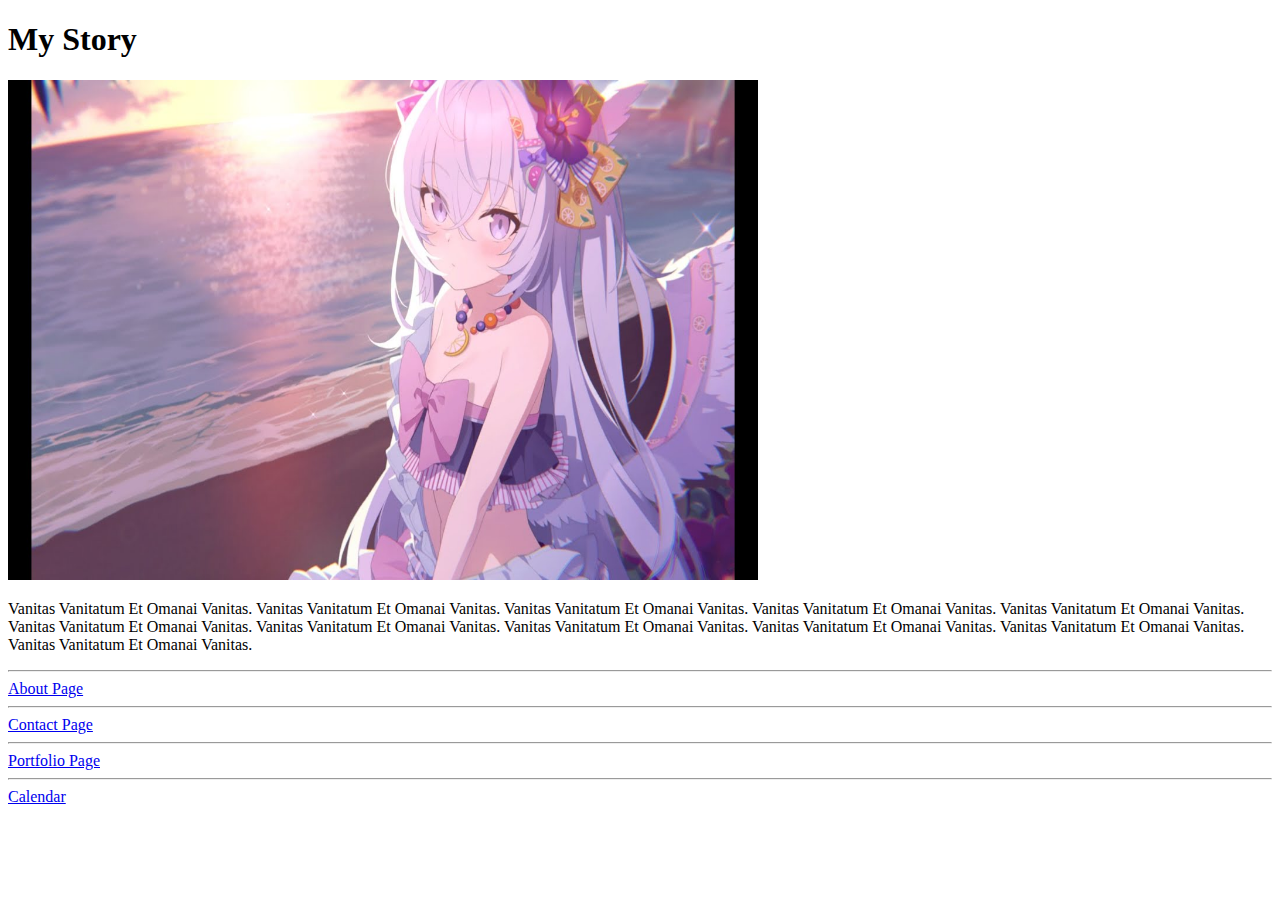
<file: index.html>
<!DOCTYPE html>
<html lang="en">
<head>
    <meta charset="UTF-8">
    <meta name="viewport" content="width=device-width, initial-scale=1.0">
    <title>My First</title>
</head>
<body>
    <h1>My Story</h1>
    <img src="Images/Azusa.jpg" width="750px" height="500px"/>
    <p><strong></strong>Vanitas Vanitatum Et Omanai Vanitas.</strong> Vanitas Vanitatum Et Omanai Vanitas. Vanitas Vanitatum Et Omanai Vanitas. Vanitas Vanitatum Et Omanai Vanitas. Vanitas Vanitatum Et Omanai Vanitas. Vanitas Vanitatum Et Omanai Vanitas. Vanitas Vanitatum Et Omanai Vanitas. Vanitas Vanitatum Et Omanai Vanitas. Vanitas Vanitatum Et Omanai Vanitas. Vanitas Vanitatum Et Omanai Vanitas. Vanitas Vanitatum Et Omanai Vanitas.</p>
    <hr>
    <a href="about.html">About Page</a>
    <hr>
    <a href="contact.html">Contact Page</a>
    <hr>
    <a href="pages/portfolio.html">Portfolio Page</a>
    <hr>
    <a href="calendar/birthmonth.html">Calendar</a>
</html>
</file>
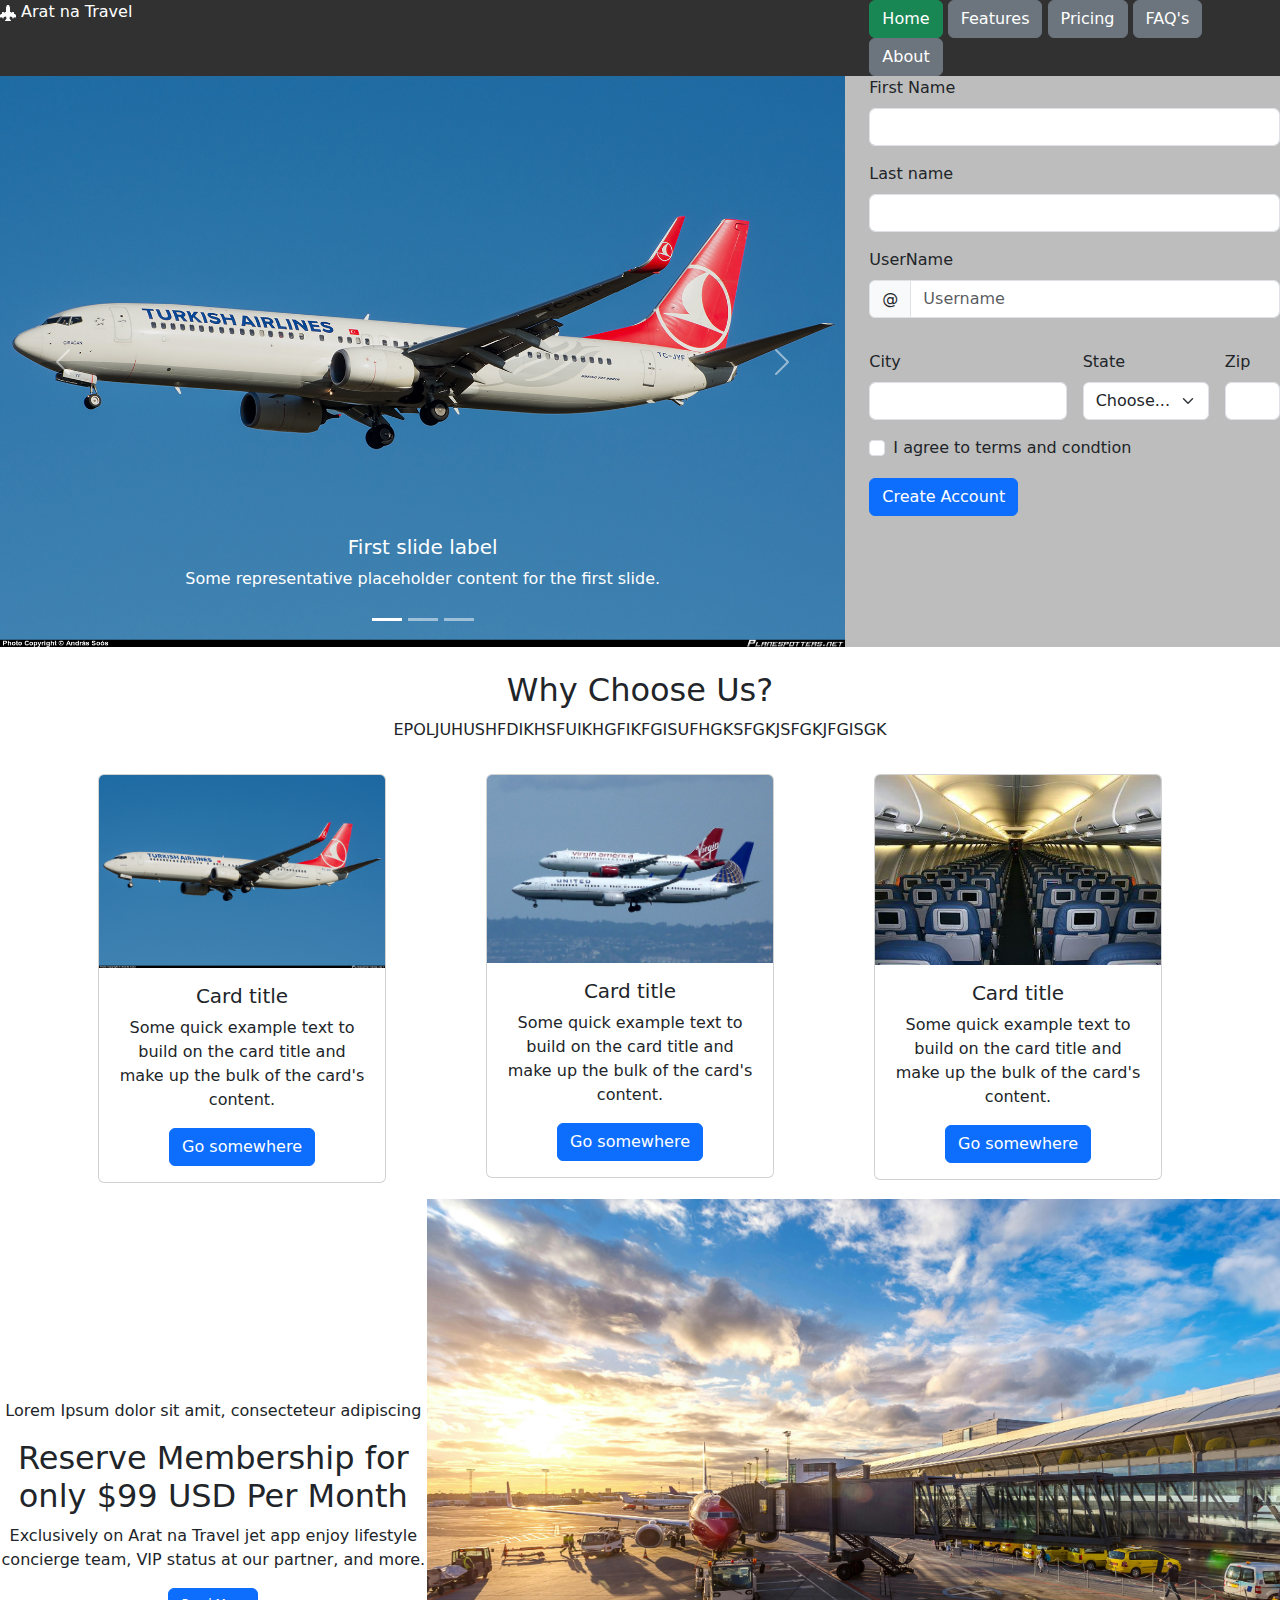
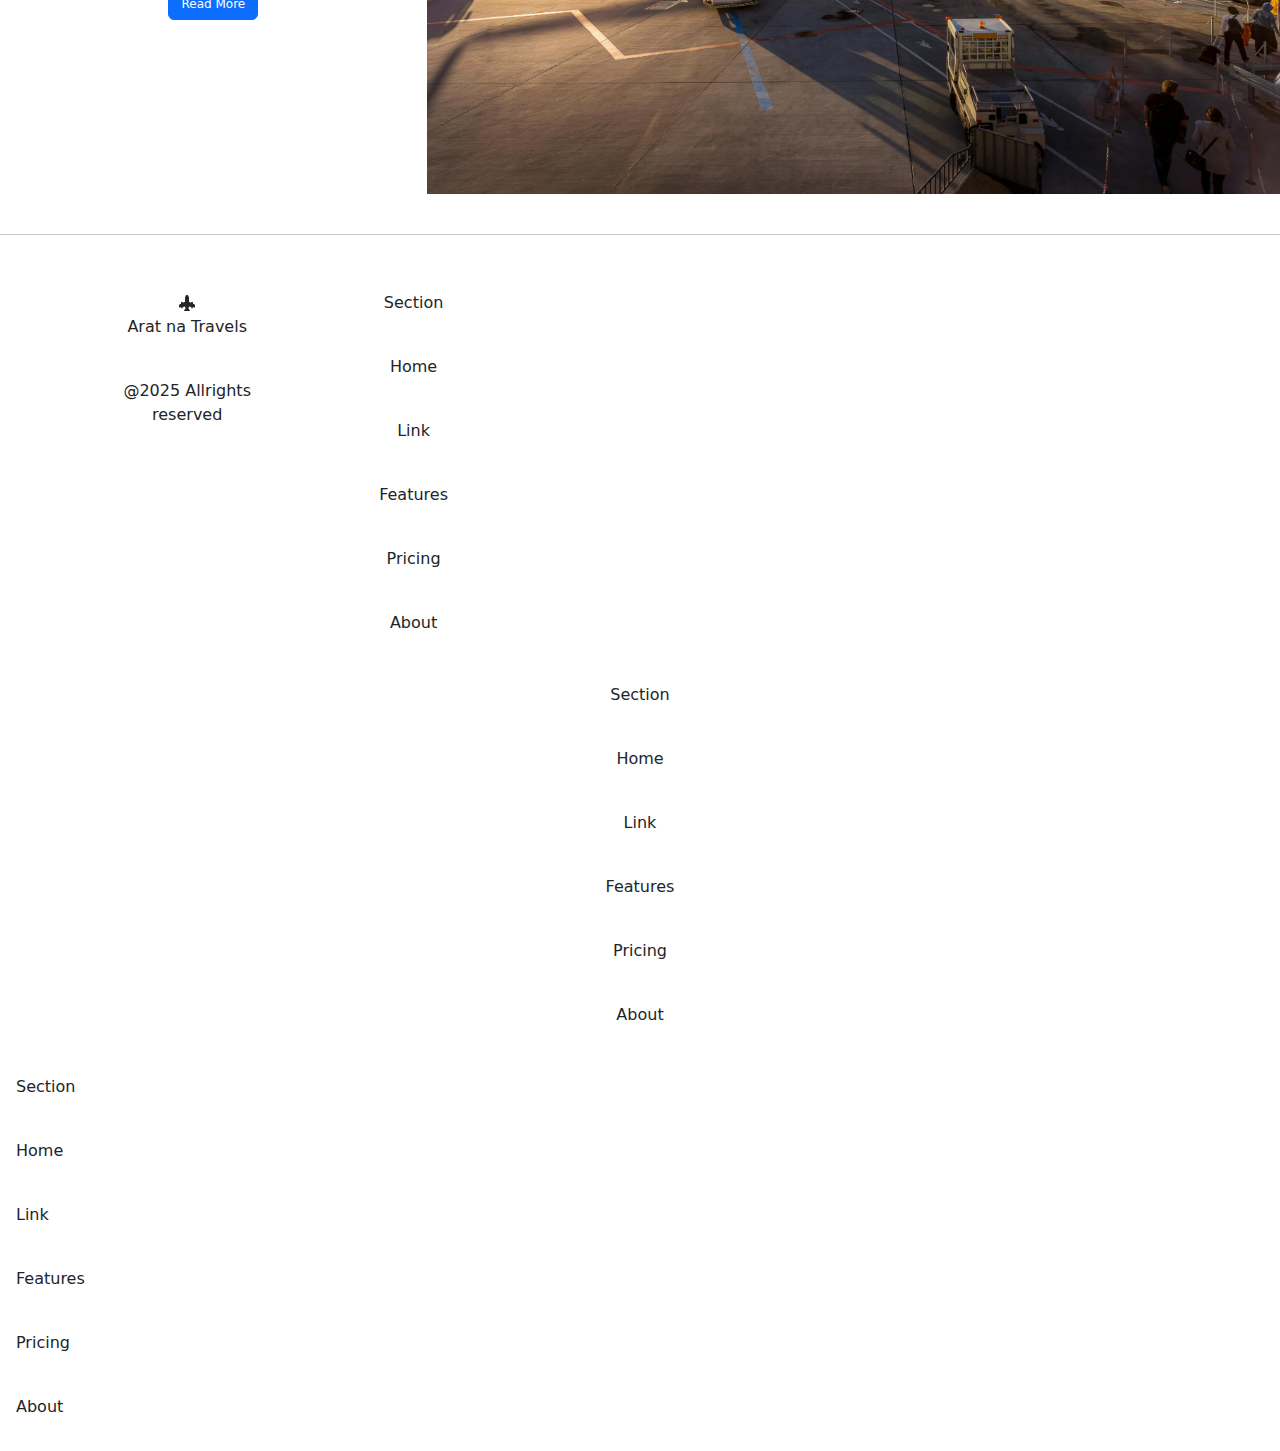
<file: sysfund-prelim-lab/index.html>
<!doctype html>
<html lang="en">
  <head>
    <meta charset="utf-8">
    <meta name="viewport" content="width=device-width, initial-scale=1">
    <title>Bootstrap demo</title>
    <link href="https://cdn.jsdelivr.net/npm/bootstrap@5.3.3/dist/css/bootstrap.min.css" rel="stylesheet" integrity="sha384-QWTKZyjpPEjISv5WaRU9OFeRpok6YctnYmDr5pNlyT2bRjXh0JMhjY6hW+ALEwIH" crossorigin="anonymous">
  </head>
  <body>
    <div style="background-color: rgb(49, 49, 49); color: white;">
        <div class="row">
          <div class="col">
            <svg xmlns="http://www.w3.org/2000/svg" width="16" height="16" fill="currentColor" class="bi bi-airplane-engines-fill" viewBox="0 0 16 16">
                <path d="M8 0c-.787 0-1.292.592-1.572 1.151A4.35 4.35 0 0 0 6 3v3.691l-2 1V7.5a.5.5 0 0 0-.5-.5h-1a.5.5 0 0 0-.5.5v1.191l-1.17.585A1.5 1.5 0 0 0 0 10.618V12a.5.5 0 0 0 .582.493l1.631-.272.313.937a.5.5 0 0 0 .948 0l.405-1.214 2.21-.369.375 2.253-1.318 1.318A.5.5 0 0 0 5.5 16h5a.5.5 0 0 0 .354-.854l-1.318-1.318.375-2.253 2.21.369.405 1.214a.5.5 0 0 0 .948 0l.313-.937 1.63.272A.5.5 0 0 0 16 12v-1.382a1.5 1.5 0 0 0-.83-1.342L14 8.691V7.5a.5.5 0 0 0-.5-.5h-1a.5.5 0 0 0-.5.5v.191l-2-1V3c0-.568-.14-1.271-.428-1.849C9.292.591 8.787 0 8 0"/>
              </svg> Arat na Travel
          </div>
          <div class="col">

          </div>
          <div class="col">
            <button type="button" class="btn btn-success">Home</button>
            <button type="button" class="btn btn-secondary">Features</button>
            <button type="button" class="btn btn-secondary">Pricing</button>
            <button type="button" class="btn btn-secondary">FAQ's</button>
            <button type="button" class="btn btn-secondary">About</button>
          </div>
        </div>
      </div>

      <div class="row" style="background-color: rgb(189, 189, 189)">
        <div class="col-8"><div id="carouselExampleCaptions" class="carousel slide">
            <div class="carousel-indicators">
              <button type="button" data-bs-target="#carouselExampleCaptions" data-bs-slide-to="0" class="active" aria-current="true" aria-label="Slide 1"></button>
              <button type="button" data-bs-target="#carouselExampleCaptions" data-bs-slide-to="1" aria-label="Slide 2"></button>
              <button type="button" data-bs-target="#carouselExampleCaptions" data-bs-slide-to="2" aria-label="Slide 3"></button>
            </div>
            <div class="carousel-inner">
              <div class="carousel-item active">
                <img src="images/1.jpg" class="d-block w-100" alt="...">
                <div class="carousel-caption d-none d-md-block">
                  <h5>First slide label</h5>
                  <p>Some representative placeholder content for the first slide.</p>
                </div>
              </div>
              <div class="carousel-item">
                <img src="images/2.jpg" class="d-block w-100" alt="...">
                <div class="carousel-caption d-none d-md-block">
                  <h5>Second slide label</h5>
                  <p>Some representative placeholder content for the second slide.</p>
                </div>
              </div>
              <div class="carousel-item">
                <img src="images/3.jpg" class="d-block w-100" alt="...">
                <div class="carousel-caption d-none d-md-block">
                  <h5>Third slide label</h5>
                  <p>Some representative placeholder content for the third slide.</p>
                </div>
              </div>
            </div>
            <button class="carousel-control-prev" type="button" data-bs-target="#carouselExampleCaptions" data-bs-slide="prev">
              <span class="carousel-control-prev-icon" aria-hidden="true"></span>
              <span class="visually-hidden">Previous</span>
            </button>
            <button class="carousel-control-next" type="button" data-bs-target="#carouselExampleCaptions" data-bs-slide="next">
              <span class="carousel-control-next-icon" aria-hidden="true"></span>
              <span class="visually-hidden">Next</span>
            </button>
          </div></div>
        <div class="col-4">
            <form class="row g-3">

                <div class="col-12">
                    <label for="inputAddress" class="form-label">First Name</label>
                    <input type="text" class="form-control" id="inputAddress" placeholder=" ">
                  </div>

                <div class="col-12">
                  <label for="inputAddress" class="form-label">Last name</label>
                  <input type="text" class="form-control" id="inputAddress" placeholder=" ">
                </div>
                <div class="col-12">
                  <label for="inputAddress2" class="form-label">UserName</label>
                  <div class="input-group mb-3">
                    <span class="input-group-text" id="basic-addon1">@</span>
                    <input type="text" class="form-control" placeholder="Username" aria-label="Username" aria-describedby="basic-addon1">
                  </div>
                </div>
                <div class="col-md-6">
                  <label for="inputCity" class="form-label">City</label>
                  <input type="text" class="form-control" id="inputCity">
                </div>
                <div class="col-md-4">
                  <label for="inputState" class="form-label">State</label>
                  <select id="inputState" class="form-select">
                    <option selected>Choose...</option>
                    <option>...</option>
                  </select>
                </div>
                <div class="col-md-2">
                  <label for="inputZip" class="form-label">Zip</label>
                  <input type="text" class="form-control" id="inputZip">
                </div>
                <div class="col-12">
                  <div class="form-check">
                    <input class="form-check-input" type="checkbox" id="gridCheck">
                    <label class="form-check-label" for="gridCheck">
                      I agree to terms and condtion
                    </label>
                  </div>
                </div>
                <div class="col-12">
                  <button type="submit" class="btn btn-primary">Create Account</button>
                </div>
              </form>
        </div>
      </div>

      <br >

      <h2 style="text-align: center;">Why Choose Us?</h2>
      <p style="text-align: center;">EPOLJUHUSHFDIKHSFUIKHGFIKFGISUFHGKSFGKJSFGKJFGISGK</p>


      <div class="container overflow-hidden text-center">
        <div class="row gx-5">
          <div class="col">
           <div class="p-3"><div class="card" style="width: 18rem;">
            <img src="images/1.jpg" class="card-img-top" alt="...">
            <div class="card-body">
              <h5 class="card-title">Card title</h5>
              <p class="card-text">Some quick example text to build on the card title and make up the bulk of the card's content.</p>
              <a href="#" class="btn btn-primary">Go somewhere</a>
            </div>
          </div></div>
          </div>
          <div class="col">
            <div class="p-3"><div class="card" style="width: 18rem;">
                <img src="images/2.jpg" class="card-img-top" alt="...">
                <div class="card-body">
                  <h5 class="card-title">Card title</h5>
                  <p class="card-text">Some quick example text to build on the card title and make up the bulk of the card's content.</p>
                  <a href="#" class="btn btn-primary">Go somewhere</a>
                </div>
              </div></div>
          </div>
          <div class="col">
            <div class="p-3"><div class="card" style="width: 18rem;">
                <img src="images/3.jpg" class="card-img-top" alt="...">
                <div class="card-body">
                  <h5 class="card-title">Card title</h5>
                  <p class="card-text">Some quick example text to build on the card title and make up the bulk of the card's content.</p>
                  <a href="#" class="btn btn-primary">Go somewhere</a>
                </div>
              </div></div>
          </div>
        </div>
      </div>



      <div class="row g-0 text-center">
        <div class="col-6 col-md-4">  
          <p style="padding-top: 200px;">Lorem Ipsum dolor sit amit, consecteteur adipiscing</p>
          <h2>Reserve Membership for only $99 USD Per Month</h2>
          <p>Exclusively on Arat na Travel jet app enjoy lifestyle concierge team, VIP status at our partner, and more.</p>
          <button type="button" class="btn btn-primary"
        style="--bs-btn-font-size: .75rem; margin-right: auto;">
  Read More
</button>
        </div>
        
        <div class="col-sm-6 col-md-8"><img src="images/ap.png" alt="airport"></div>
      </div>

      <br>
      <hr>
      <br>

      <div class="container text-center">
        <div class="row row-cols-2 row-cols-lg-5 g-2 g-lg-3">
          <div class="col">
            <div class="p-3"><svg xmlns="http://www.w3.org/2000/svg" width="16" height="16" fill="currentColor" class="bi bi-airplane-engines-fill" viewBox="0 0 16 16">
  <path d="M8 0c-.787 0-1.292.592-1.572 1.151A4.35 4.35 0 0 0 6 3v3.691l-2 1V7.5a.5.5 0 0 0-.5-.5h-1a.5.5 0 0 0-.5.5v1.191l-1.17.585A1.5 1.5 0 0 0 0 10.618V12a.5.5 0 0 0 .582.493l1.631-.272.313.937a.5.5 0 0 0 .948 0l.405-1.214 2.21-.369.375 2.253-1.318 1.318A.5.5 0 0 0 5.5 16h5a.5.5 0 0 0 .354-.854l-1.318-1.318.375-2.253 2.21.369.405 1.214a.5.5 0 0 0 .948 0l.313-.937 1.63.272A.5.5 0 0 0 16 12v-1.382a1.5 1.5 0 0 0-.83-1.342L14 8.691V7.5a.5.5 0 0 0-.5-.5h-1a.5.5 0 0 0-.5.5v.191l-2-1V3c0-.568-.14-1.271-.428-1.849C9.292.591 8.787 0 8 0"/>
</svg><p>Arat na Travels</p><br>
@2025 Allrights reserved</div>
          </div>
          <div class="col">
            <div class="p-3"><p>Section</p> <br>
              <p>Home</p> <br>
              <p>Link</p> <br> 
              <p>Features</p> <br> 
              <p>Pricing</p> <br>
              <p>About</p></div></div>
          </div>
          <div class="col">
            <div class="p-3"><p>Section</p> <br>
              <p>Home</p> <br>
              <p>Link</p> <br> 
              <p>Features</p> <br> 
              <p>Pricing</p> <br>
              <p>About</p></div></div>
          </div>
          <div class="col">
            <div class="p-3"><p>Section</p> <br>
              <p>Home</p> <br>
              <p>Link</p> <br> 
              <p>Features</p> <br> 
              <p>Pricing</p> <br>
              <p>About</p></div></div>

  </body>
</html>
</file>
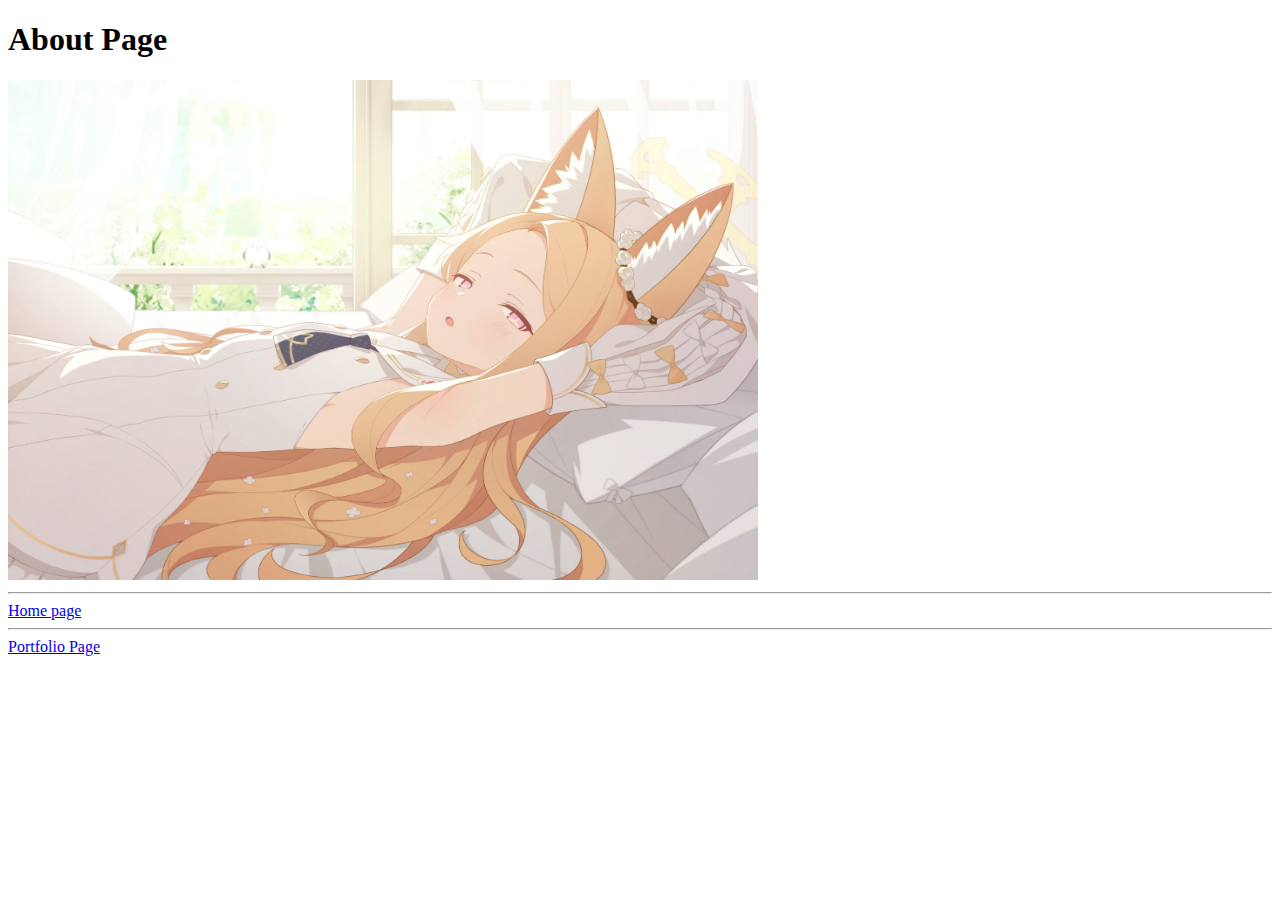
<file: about.html>
<!DOCTYPE html>
<html lang="en">
<head>
    <meta charset="UTF-8">
    <meta name="viewport" content="width=device-width, initial-scale=1.0">
    <title>About</title>
</head>
<body>
    <h1>About Page</h1>
    <img src="Images/Seia.jpg" width="750px" height="500px"/>
    <hr>
    <a href="index.html">Home page</a>
    <hr>
    <a href="pages/portfolio.html">Portfolio Page</a>
</body>
</html>
</file>
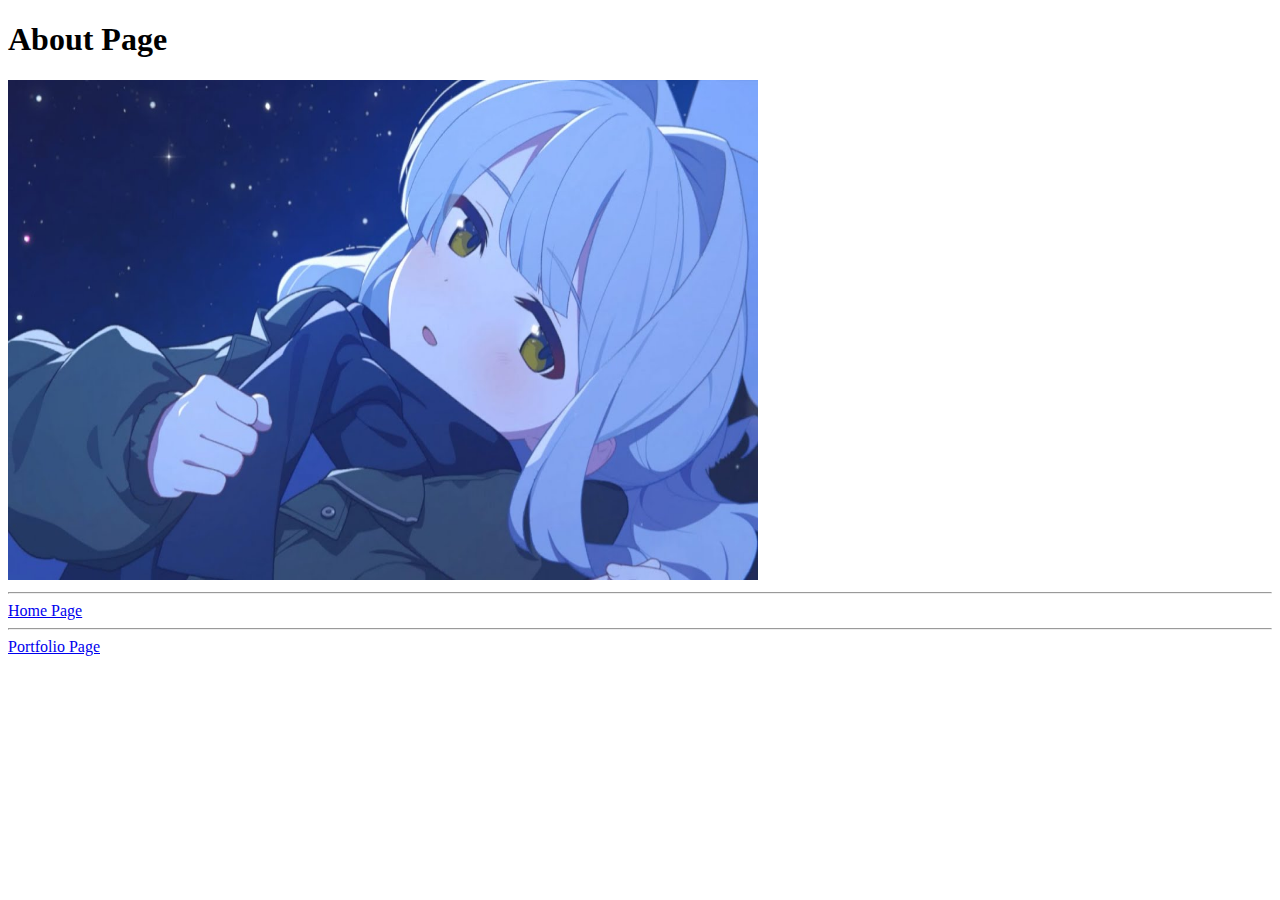
<file: contact.html>
<!DOCTYPE html>
<html lang="en">
<head>
    <meta charset="UTF-8">
    <meta name="viewport" content="width=device-width, initial-scale=1.0">
    <title>contact</title>
</head>
<body>
    <h1>About Page</h1>
    <img src="Images/Hare.jpg" width="750px" height="500px"/>
    <hr>
    <a href="index.html">Home Page</a>
    <hr>
    <a href="pages/portfolio.html">Portfolio Page</a>
</body>
</html>
</file>
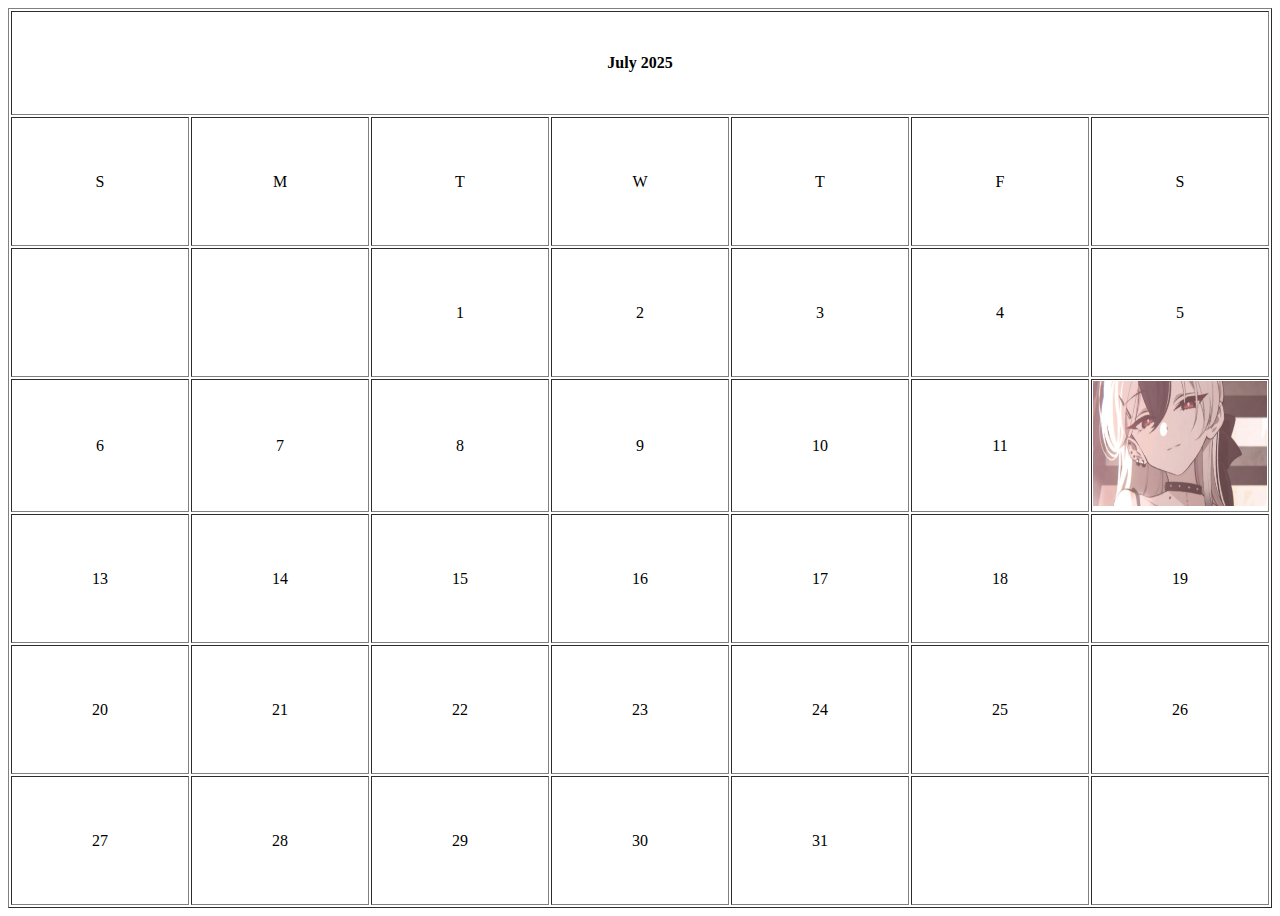
<file: calendar/birthmonth.html>
<!DOCTYPE html>
<html lang="en">
<head>
    <meta charset="UTF-8">
    <meta name="viewport" content="width=device-width, initial-scale=1.0">
    <title>Calendar</title>
</head>
<body>
    <table width="100%" height="900" border="1px" align="center">
        <tr>
            <th colspan="7">July 2025</th>
        </tr>
        <tr>
            <td align="center" style="width: 300px; height: 125px;">S</td>
            <td align="center" style="width: 300px; height: 125px;">M</td>
            <td align="center" style="width: 300px; height: 125px;">T</td>
            <td align="center" style="width: 300px; height: 125px;">W</td>
            <td align="center" style="width: 300px; height: 125px;">T</td>
            <td align="center" style="width: 300px; height: 125px;">F</td>
            <td align="center" style="width: 300px; height: 125px;">S</td>
        </tr>
        <tr>
            <td align="center" style="width: 300px; height: 125px;"> </td>
            <td align="center" style="width: 300px; height: 125px;"> </td>
            <td align="center" style="width: 300px; height: 125px;">1</td>
            <td align="center" style="width: 300px; height: 125px;">2</td>
            <td align="center" style="width: 300px; height: 125px;">3</td>
            <td align="center" style="width: 300px; height: 125px;">4</td>
            <td align="center" style="width: 300px; height: 125px;">5</td>
        </tr>
        <tr>
            <td align="center" style="width: 300px; height: 125px;">6</td>
            <td align="center" style="width: 300px; height: 125px;">7</td>
            <td align="center" style="width: 300px; height: 125px;">8</td>
            <td align="center" style="width: 300px; height: 125px;">9</td>
            <td align="center" style="width: 300px; height: 125px;">10</td>
            <td align="center" style="width: 300px; height: 125px;">11</td>
            <td align="center" style="width: 300px; height: 125px;"><img src="Kayoko.jpg" alt="bday" alt="Bday" width="100%" height="100%"></td>
        </tr>
        <tr>
            <td align="center" style="width: 300px; height: 125px;">13</td>
            <td align="center" style="width: 300px; height: 125px;">14</td>
            <td align="center" style="width: 300px; height: 125px;">15</td>
            <td align="center" style="width: 300px; height: 125px;">16</td>
            <td align="center" style="width: 300px; height: 125px;">17</td>
            <td align="center" style="width: 300px; height: 125px;">18</td>
            <td align="center" style="width: 300px; height: 125px;">19</td>
        </tr>
        <tr>
            <td align="center"style="width: 300px; height: 125px;">20</td>
            <td align="center"style="width: 300px; height: 125px;">21</td>
            <td align="center"style="width: 300px; height: 125px;">22</td>
            <td align="center"style="width: 300px; height: 125px;">23</td>
            <td align="center"style="width: 300px; height: 125px;">24</td>
            <td align="center"style="width: 300px; height: 125px;">25</td>
            <td align="center"style="width: 300px; height: 125px;">26</td>
        </tr>
        <tr>
            <td align="center"style="width: 300px; height: 125px;">27</td>
            <td align="center"style="width: 300px; height: 125px;">28</td>
            <td align="center"style="width: 300px; height: 125px;">29</td>
            <td align="center"style="width: 300px; height: 125px;">30</td>
            <td align="center"style="width: 300px; height: 125px;">31</td>
            <td align="center"style="width: 300px; height: 125px;"> </td>
            <td align="center"style="width: 300px; height: 125px;"> </td>
        </tr>
    </table>
</body>
</html>
</file>
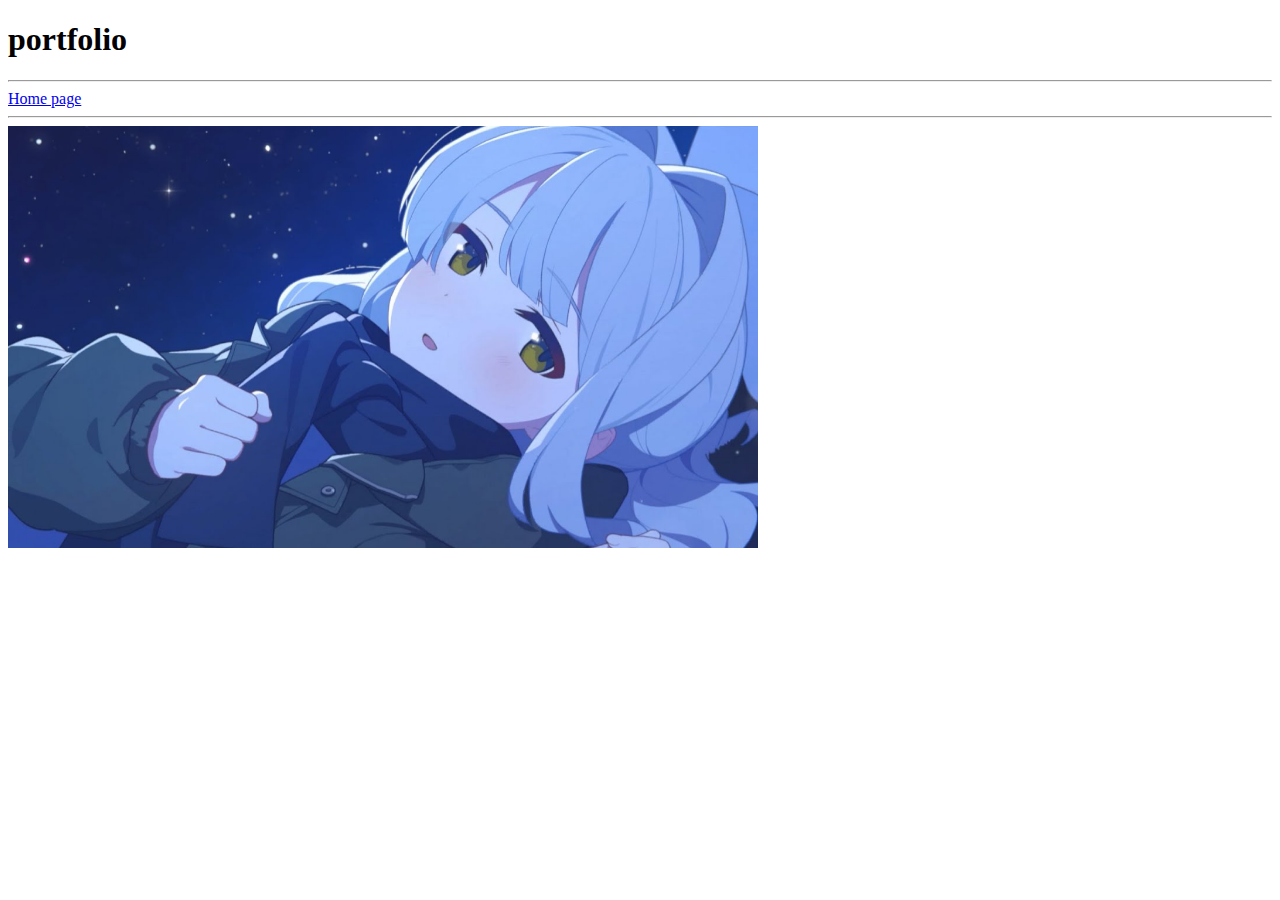
<file: pages/portfolio.html>
<!DOCTYPE html>
<html lang="en">
<head>
    <meta charset="UTF-8">
    <meta name="viewport" content="width=device-width, initial-scale=1.0">
    <title>Document</title>
</head>
<body>
    <h1>portfolio</h1>
    <hr>
    <a href="../index.html">Home page</a>
    <hr>
    <img src="../Images/Hare.jpg" width="750px height="500px/>

</html>
</file>
